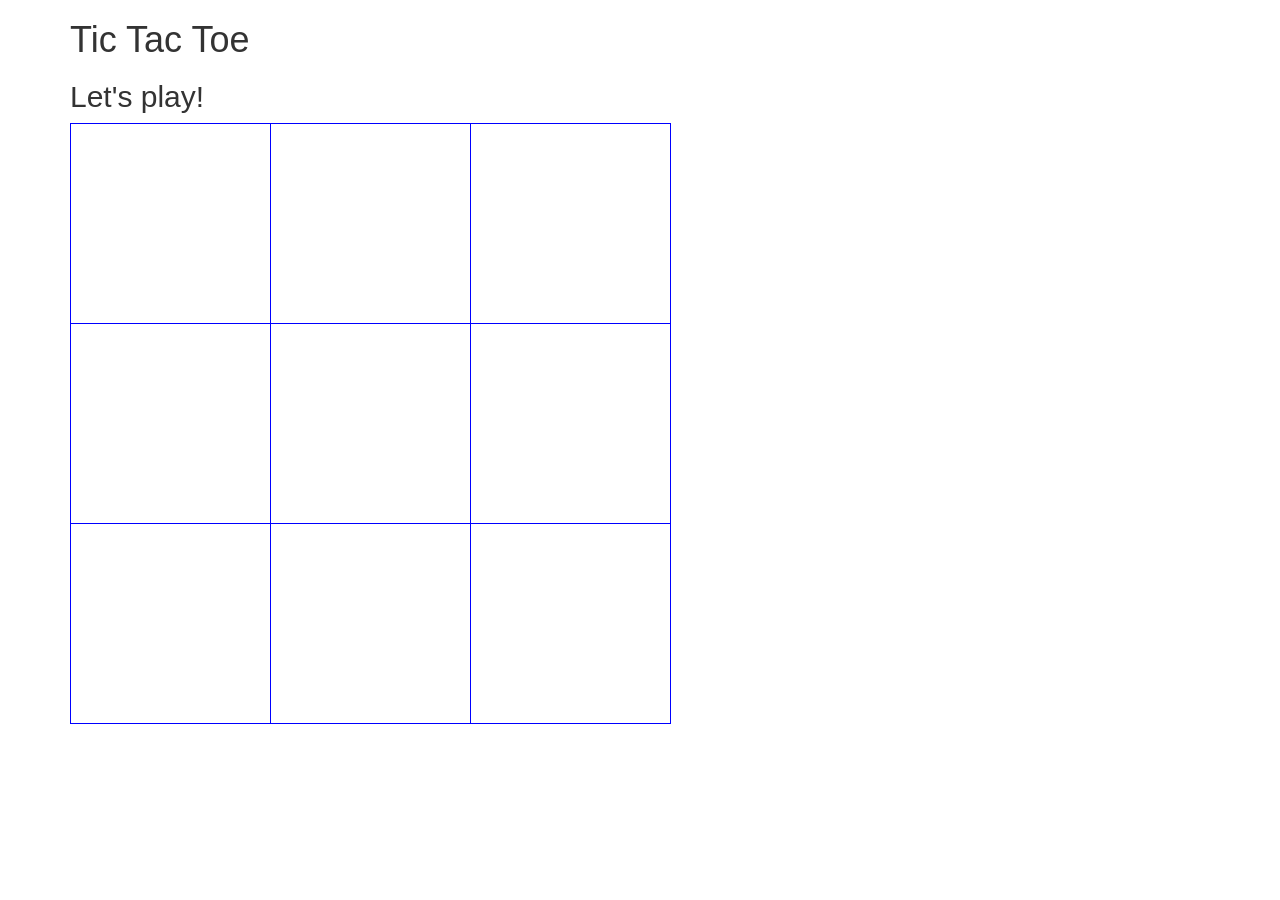
<file: index.html>
<!DOCTYPE html>
<html>
  <head>
    <link href="css/bootstrap.css" rel="stylesheet" type="text/css">
    <link href="css/styles.css" rel="stylesheet" type="text/css">
    <script src="js/jquery-1.11.0.js"></script>
    <script src="js/scripts.js"></script>
    <title>Tic Tac Toe</title>
  </head>  
  <body>
    <div class="container">
      <h1>Tic Tac Toe</h1>
      <h2>Let's play!</h2>
      <div class="board">
        <table>
          <tr id="row1">
            <td id = "1,1"></td>
            <td id = "1,2"></td>
            <td id = "1,3"></td>
          </tr>
          <tr id="row2">
            <td id="2,1"></td>
            <td id="2,2"></td>
            <td id="2,3"></td>
          </tr>
          <tr id="row3">
            <td id="3,1"></td>
            <td id="3,2"></td>
            <td id="3,3"></td>
          </tr>
        </table>
      </div>

      <div id="result">
        <h3>Player <span id="winner"></span>is the winner!</h3>
      </div>
    </div>
  </body>
</html>
</file>
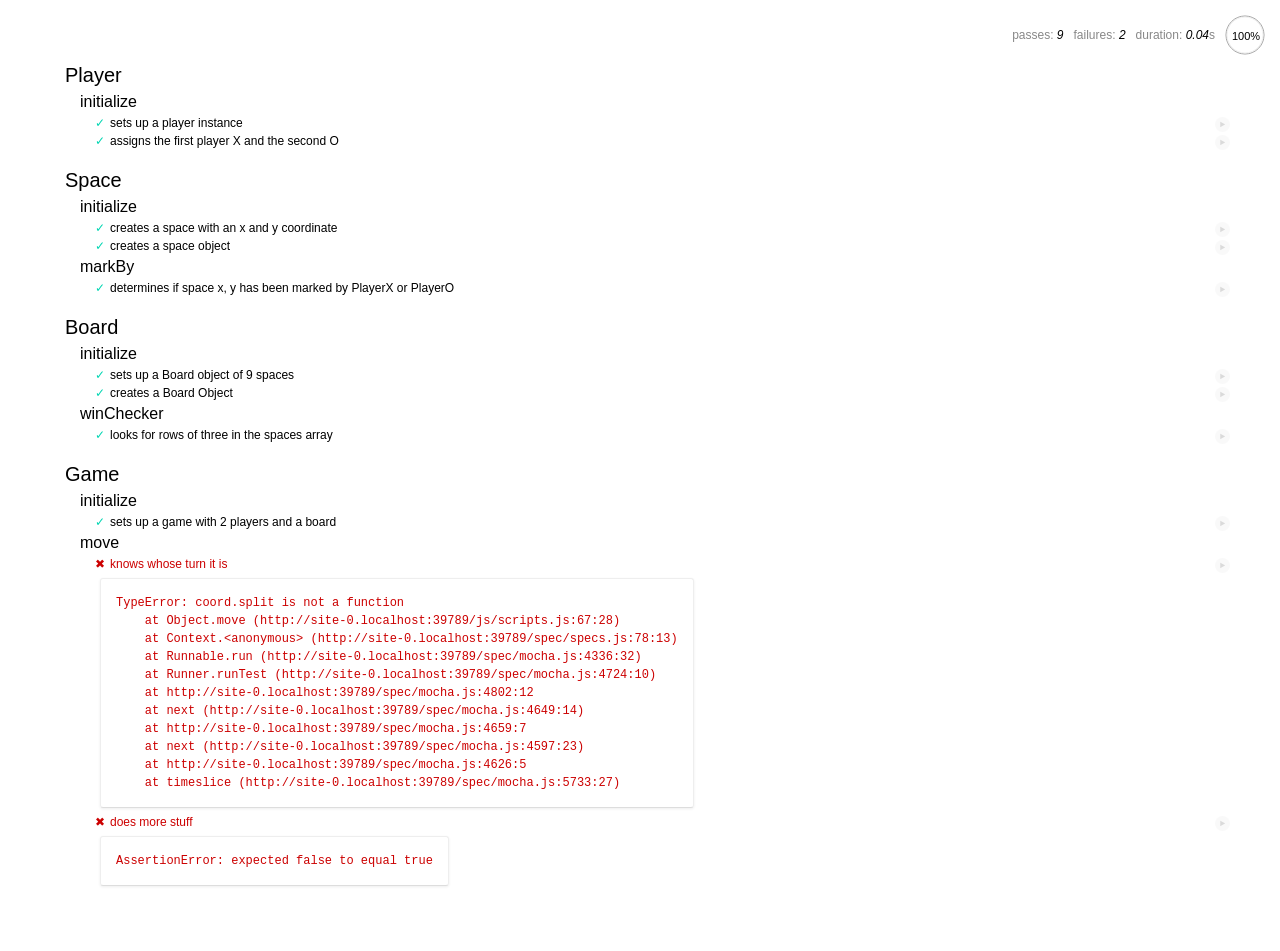
<file: spec/spec-runner.html>
<html>
<head>
  <title>Mocha spec runner</title>
  <link rel="stylesheet" href="mocha.css" />
</head>
<body>
  <div id="mocha"></div>
  <script src="../js/jquery-1.11.0.js"></script>
  <script src="../js/scripts.js"></script>
  <script src="mocha.js"></script>
  <script src="chai.js"></script>
  <script>mocha.setup('bdd');</script>
  <script src="specs.js"></script>
  <script>
    should = chai.should();
    mocha.checkLeaks();
    mocha.globals(['jQuery']);
    mocha.run();
  </script>
</body>
</html>
</file>
<file: css/styles.css>
#result {
  display: none;
}

table td {
  border: 1px solid blue;
  width: 200px;
  height: 200px;
}

button {
  height: 200px; 
  width: 200px;
  display: none;
}
</file>
<file: spec/mocha.css>
@charset "utf-8";

body {
  margin:0;
}

#mocha {
  font: 20px/1.5 "Helvetica Neue", Helvetica, Arial, sans-serif;
  margin: 60px 50px;
}

#mocha ul,
#mocha li {
  margin: 0;
  padding: 0;
}

#mocha ul {
  list-style: none;
}

#mocha h1,
#mocha h2 {
  margin: 0;
}

#mocha h1 {
  margin-top: 15px;
  font-size: 1em;
  font-weight: 200;
}

#mocha h1 a {
  text-decoration: none;
  color: inherit;
}

#mocha h1 a:hover {
  text-decoration: underline;
}

#mocha .suite .suite h1 {
  margin-top: 0;
  font-size: .8em;
}

#mocha .hidden {
  display: none;
}

#mocha h2 {
  font-size: 12px;
  font-weight: normal;
  cursor: pointer;
}

#mocha .suite {
  margin-left: 15px;
}

#mocha .test {
  margin-left: 15px;
  overflow: hidden;
}

#mocha .test.pending:hover h2::after {
  content: '(pending)';
  font-family: arial, sans-serif;
}

#mocha .test.pass.medium .duration {
  background: #c09853;
}

#mocha .test.pass.slow .duration {
  background: #b94a48;
}

#mocha .test.pass::before {
  content: '✓';
  font-size: 12px;
  display: block;
  float: left;
  margin-right: 5px;
  color: #00d6b2;
}

#mocha .test.pass .duration {
  font-size: 9px;
  margin-left: 5px;
  padding: 2px 5px;
  color: #fff;
  -webkit-box-shadow: inset 0 1px 1px rgba(0,0,0,.2);
  -moz-box-shadow: inset 0 1px 1px rgba(0,0,0,.2);
  box-shadow: inset 0 1px 1px rgba(0,0,0,.2);
  -webkit-border-radius: 5px;
  -moz-border-radius: 5px;
  -ms-border-radius: 5px;
  -o-border-radius: 5px;
  border-radius: 5px;
}

#mocha .test.pass.fast .duration {
  display: none;
}

#mocha .test.pending {
  color: #0b97c4;
}

#mocha .test.pending::before {
  content: '◦';
  color: #0b97c4;
}

#mocha .test.fail {
  color: #c00;
}

#mocha .test.fail pre {
  color: black;
}

#mocha .test.fail::before {
  content: '✖';
  font-size: 12px;
  display: block;
  float: left;
  margin-right: 5px;
  color: #c00;
}

#mocha .test pre.error {
  color: #c00;
  max-height: 300px;
  overflow: auto;
}

/**
 * (1): approximate for browsers not supporting calc
 * (2): 42 = 2*15 + 2*10 + 2*1 (padding + margin + border)
 *      ^^ seriously
 */
#mocha .test pre {
  display: block;
  float: left;
  clear: left;
  font: 12px/1.5 monaco, monospace;
  margin: 5px;
  padding: 15px;
  border: 1px solid #eee;
  max-width: 85%; /*(1)*/
  max-width: calc(100% - 42px); /*(2)*/
  word-wrap: break-word;
  border-bottom-color: #ddd;
  -webkit-border-radius: 3px;
  -webkit-box-shadow: 0 1px 3px #eee;
  -moz-border-radius: 3px;
  -moz-box-shadow: 0 1px 3px #eee;
  border-radius: 3px;
}

#mocha .test h2 {
  position: relative;
}

#mocha .test a.replay {
  position: absolute;
  top: 3px;
  right: 0;
  text-decoration: none;
  vertical-align: middle;
  display: block;
  width: 15px;
  height: 15px;
  line-height: 15px;
  text-align: center;
  background: #eee;
  font-size: 15px;
  -moz-border-radius: 15px;
  border-radius: 15px;
  -webkit-transition: opacity 200ms;
  -moz-transition: opacity 200ms;
  transition: opacity 200ms;
  opacity: 0.3;
  color: #888;
}

#mocha .test:hover a.replay {
  opacity: 1;
}

#mocha-report.pass .test.fail {
  display: none;
}

#mocha-report.fail .test.pass {
  display: none;
}

#mocha-report.pending .test.pass,
#mocha-report.pending .test.fail {
  display: none;
}
#mocha-report.pending .test.pass.pending {
  display: block;
}

#mocha-error {
  color: #c00;
  font-size: 1.5em;
  font-weight: 100;
  letter-spacing: 1px;
}

#mocha-stats {
  position: fixed;
  top: 15px;
  right: 10px;
  font-size: 12px;
  margin: 0;
  color: #888;
  z-index: 1;
}

#mocha-stats .progress {
  float: right;
  padding-top: 0;
}

#mocha-stats em {
  color: black;
}

#mocha-stats a {
  text-decoration: none;
  color: inherit;
}

#mocha-stats a:hover {
  border-bottom: 1px solid #eee;
}

#mocha-stats li {
  display: inline-block;
  margin: 0 5px;
  list-style: none;
  padding-top: 11px;
}

#mocha-stats canvas {
  width: 40px;
  height: 40px;
}

#mocha code .comment { color: #ddd; }
#mocha code .init { color: #2f6fad; }
#mocha code .string { color: #5890ad; }
#mocha code .keyword { color: #8a6343; }
#mocha code .number { color: #2f6fad; }

@media screen and (max-device-width: 480px) {
  #mocha {
    margin: 60px 0px;
  }

  #mocha #stats {
    position: absolute;
  }
}
</file>
